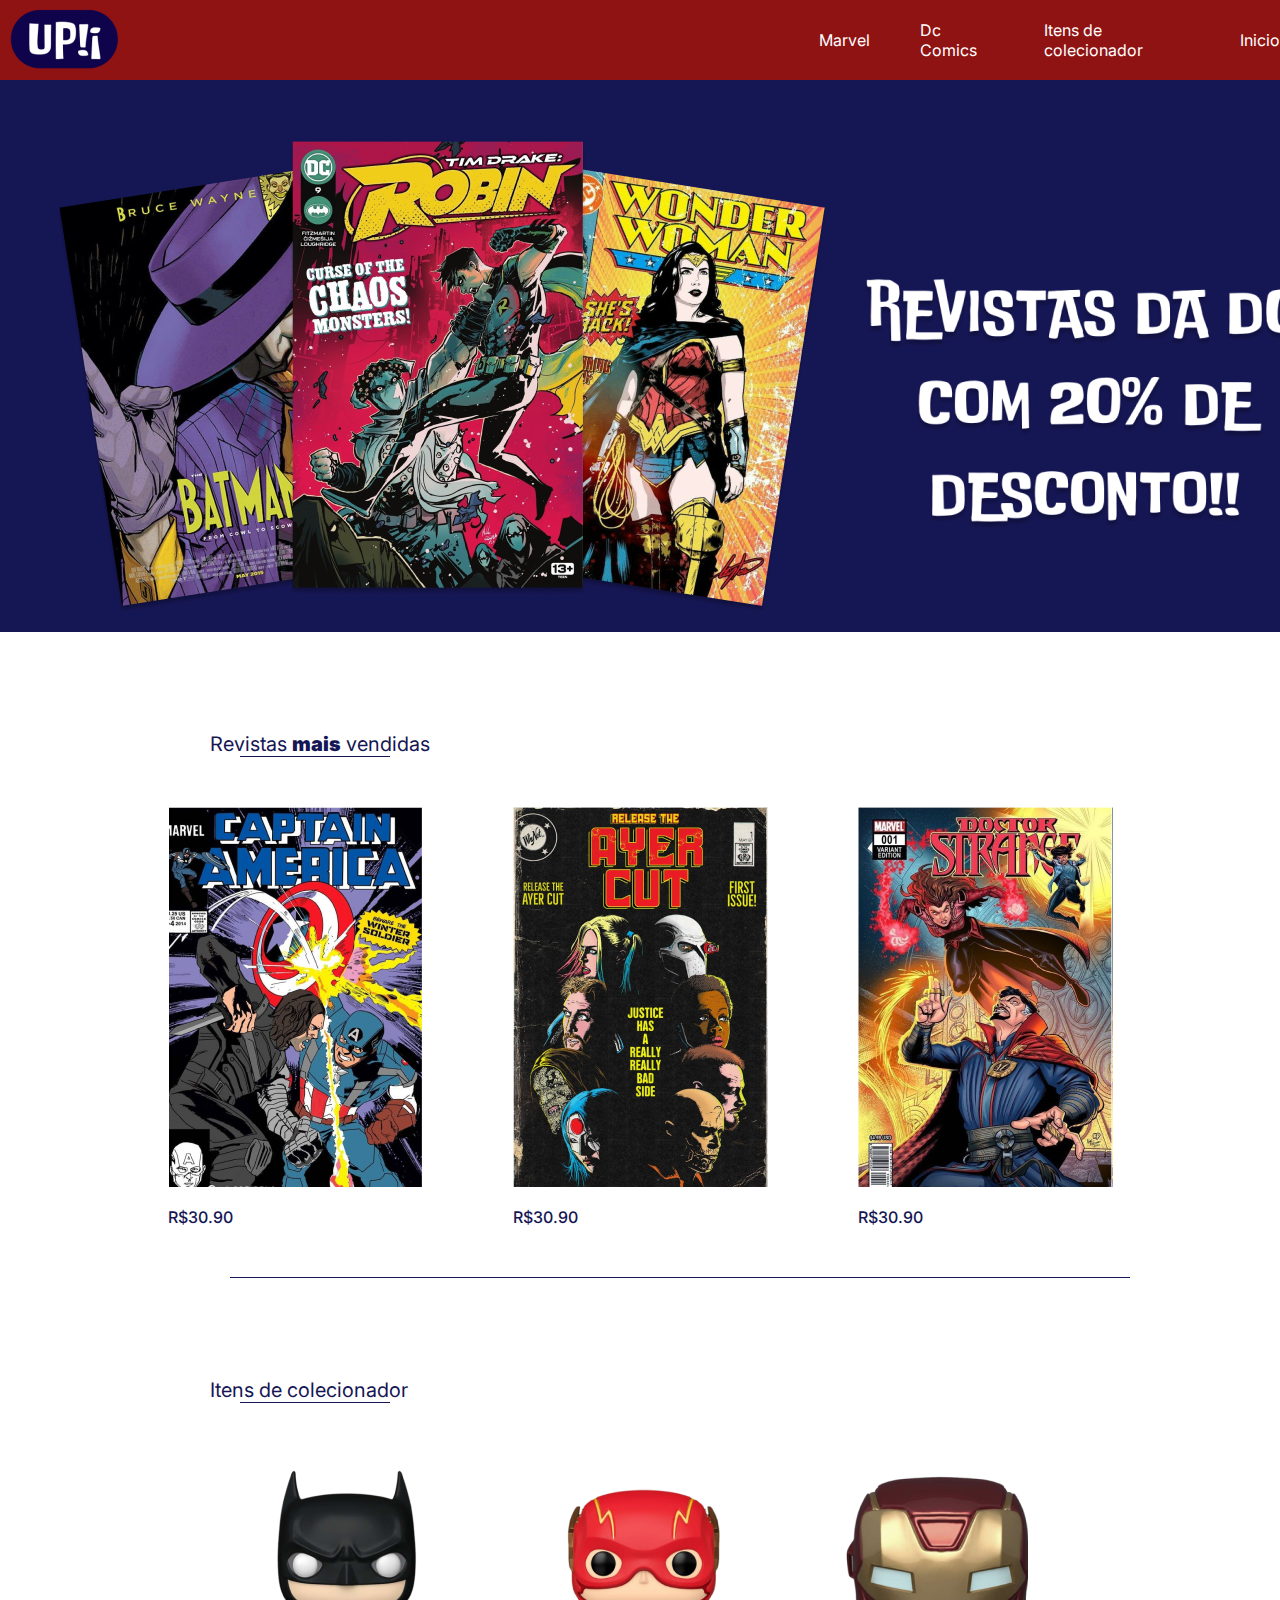
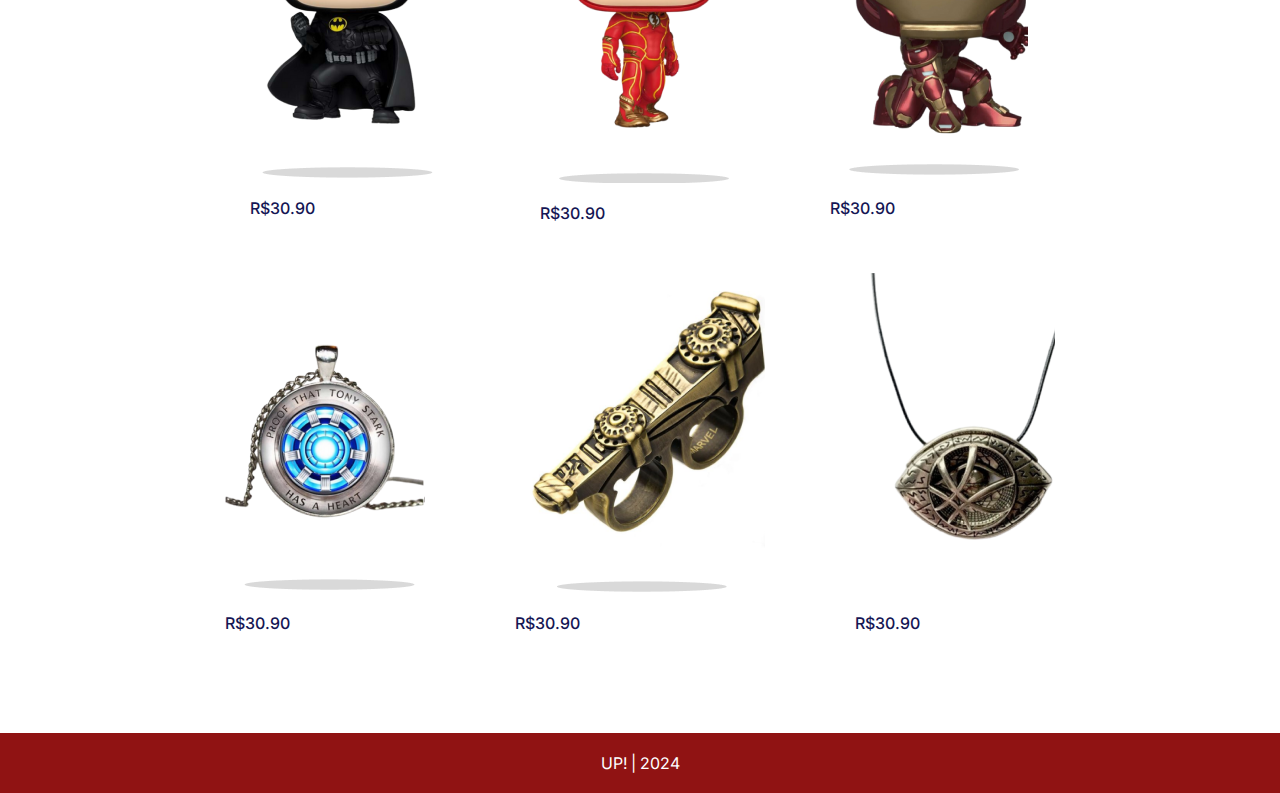
<file: index.html>
<!DOCTYPE html>
<html lang="pt-br">
<head>
    <meta charset="UTF-8">
    <meta name="viewport" content="width=device-width, initial-scale=1.0">
    <title>UP</title>
    <link rel="stylesheet" href="style.css">
</head>
<body>
    <header>
        <img src="img/logo.png" alt="" class="logo">
        <a href="marvel.html" class="menu">Marvel</a>
        <a href="dc.html" class="menu">Dc Comics</a>
        <a href="#02" class="menu">Itens de colecionador</a>
        <a href="index.html">Inicio</a>
    </header>

    <div class="banner"></div>

    <section id="01">

        <div class="title1">
            <p>Revistas <span>mais</span> vendidas</p>
            <div class="linha"></div>
        </div>

    </section>

    <section class="maisVen">
        <div class="venda">
        <div class="revista"></div>
        <p class="preco">R$30.90</p>
    </div>

    <div class="venda">
        <div class="revista1"></div>
        <p class="preco">R$30.90</p>
    </div>

    <div class="venda">
        <div class="revista2"></div>
        <p class="preco">R$30.90</p>
    </div>
    </section>

    <div class="linhas"></div>

    <div class="title1">
        <p>Itens de colecionador</p>
        <div class="linha"></div>
    </div>

    <section class="colecionador" id="02">
        <div class="venda">
            <div class="item"></div>
            <p class="preco">R$30.90</p>
        </div>
    
        <div class="venda">
            <div class="item1"></div>
            <p class="preco">R$30.90</p>
        </div>
    
        <div class="venda">
            <div class="item2"></div>
            <p class="preco">R$30.90</p>
        </div>

    </section>

    <section class="colecionador">
        <div class="venda">
            <div class="item3"></div>
            <p class="preco">R$30.90</p>
        </div>
    
        <div class="venda">
            <div class="item4"></div>
            <p class="preco">R$30.90</p>
        </div>
    
        <div class="venda">
            <div class="item5"></div>
            <p class="preco">R$30.90</p>
        </div>

    </section>

    <footer> UP! | 2024 </footer>
</body>
</html>
</file>
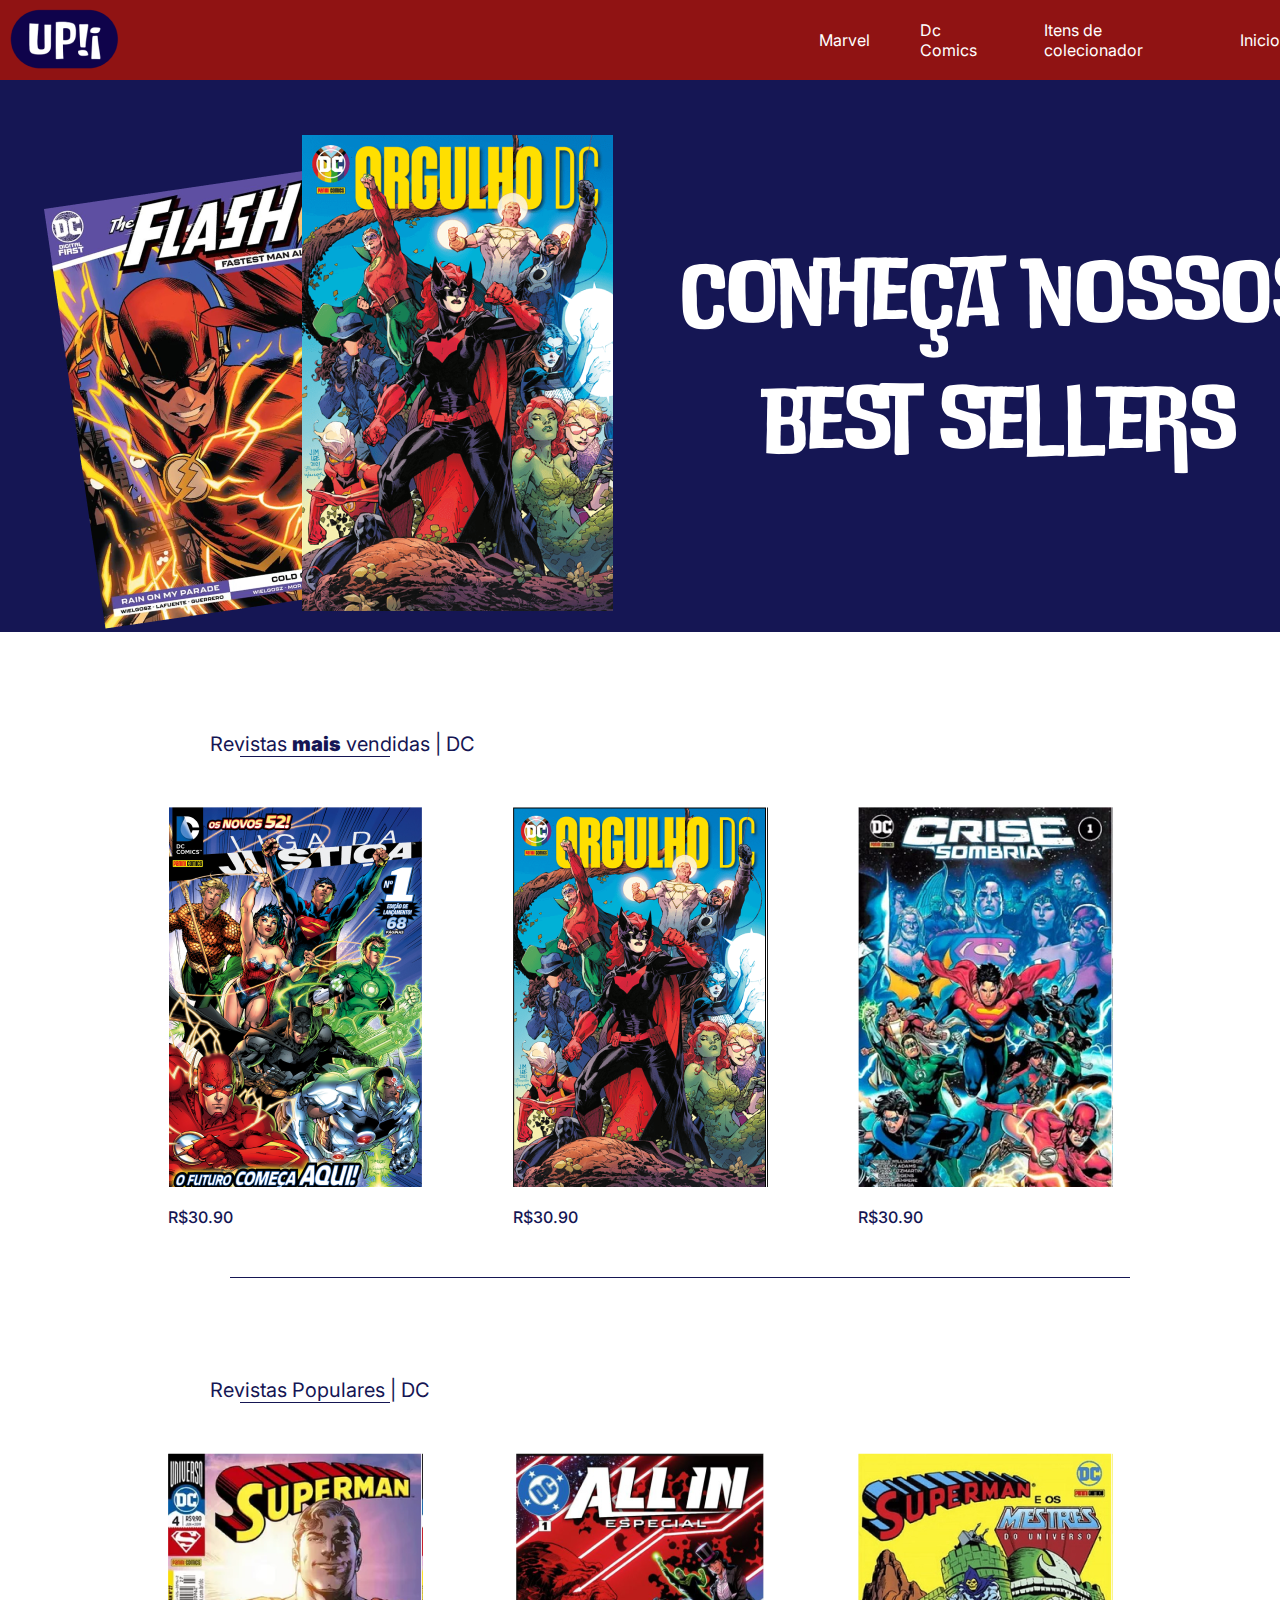
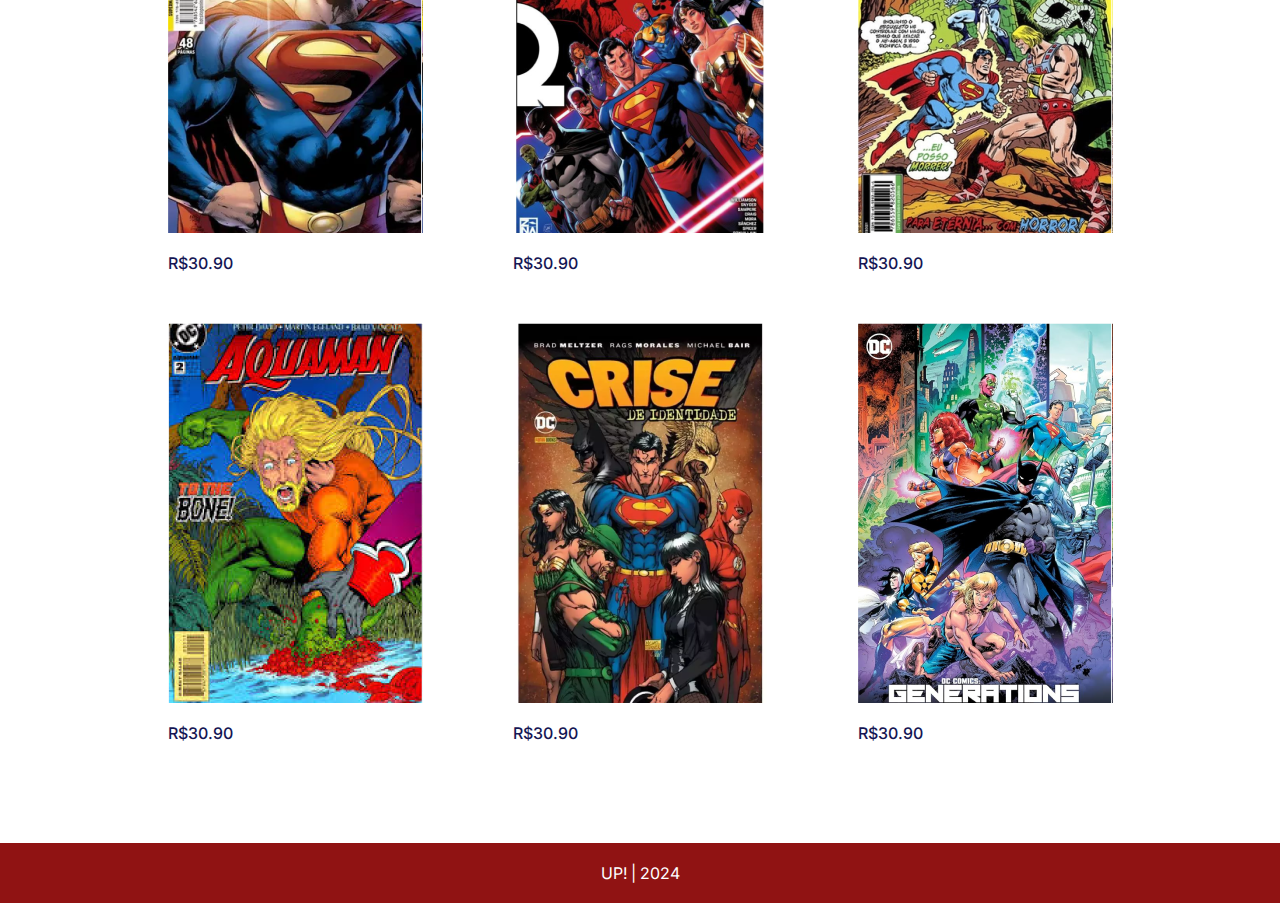
<file: dc.html>
<!DOCTYPE html>
<html lang="pt-br">
<head>
    <meta charset="UTF-8">
    <meta name="viewport" content="width=device-width, initial-scale=1.0">
    <title>DC</title>
    <link rel="stylesheet" href="dc.css">
</head>
<body>
    <header>
        <img src="img/logo.png" alt="" class="logo">
        <a href="marvel.html" class="menu">Marvel</a>
        <a href="dc.html" class="menu">Dc Comics</a>
        <a href="" class="menu">Itens de colecionador</a>
        <a href="index.html">Inicio</a>
    </header>

    <div class="banner"></div>
</body>

<section id="01">

    <div class="title1">
        <p>Revistas <span>mais</span> vendidas | DC </p>
        <div class="linha"></div>
    </div>

</section>

<section class="maisVen">
    <div class="venda">
    <div class="revista"></div>
    <p class="preco">R$30.90</p>
</div>

<div class="venda">
    <div class="revista1"></div>
    <p class="preco">R$30.90</p>
</div>

<div class="venda">
    <div class="revista2"></div>
    <p class="preco">R$30.90</p>
</div>
</section>

<div class="linhas"></div>


<div class="title1">
    <p>Revistas Populares | DC </p>
    <div class="linha"></div>
</div>

<section class="maisVen">
    <div class="venda">
    <div class="revista3"></div>
    <p class="preco">R$30.90</p>
</div>

<div class="venda">
    <div class="revista4"></div>
    <p class="preco">R$30.90</p>
</div>

<div class="venda">
    <div class="revista5"></div>
    <p class="preco">R$30.90</p>
</div>
</section>

<section class="maisVen">
    <div class="venda">
    <div class="revista6"></div>
    <p class="preco">R$30.90</p>
</div>

<div class="venda">
    <div class="revista7"></div>
    <p class="preco">R$30.90</p>
</div>

<div class="venda">
    <div class="revista8"></div>
    <p class="preco">R$30.90</p>
</div>
</section>

<footer> UP! | 2024 </footer>
</body>
</html>
</file>
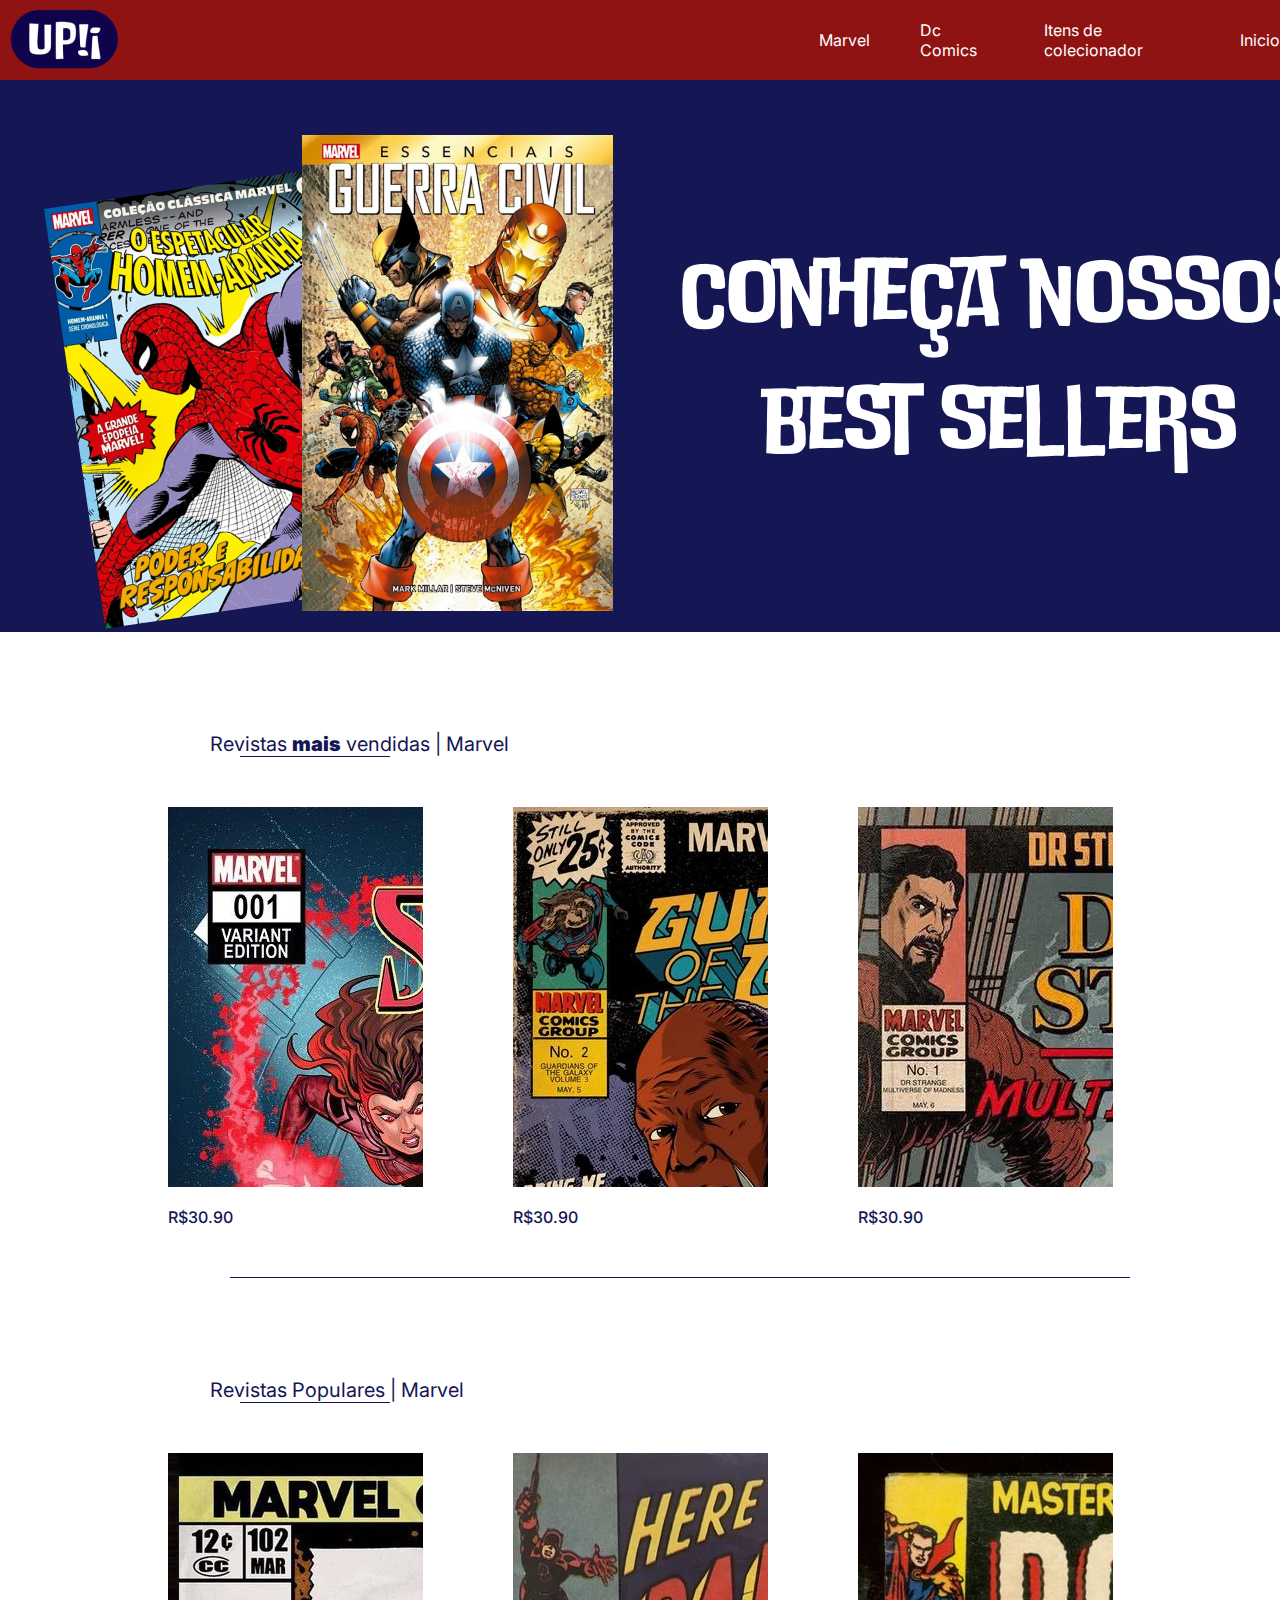
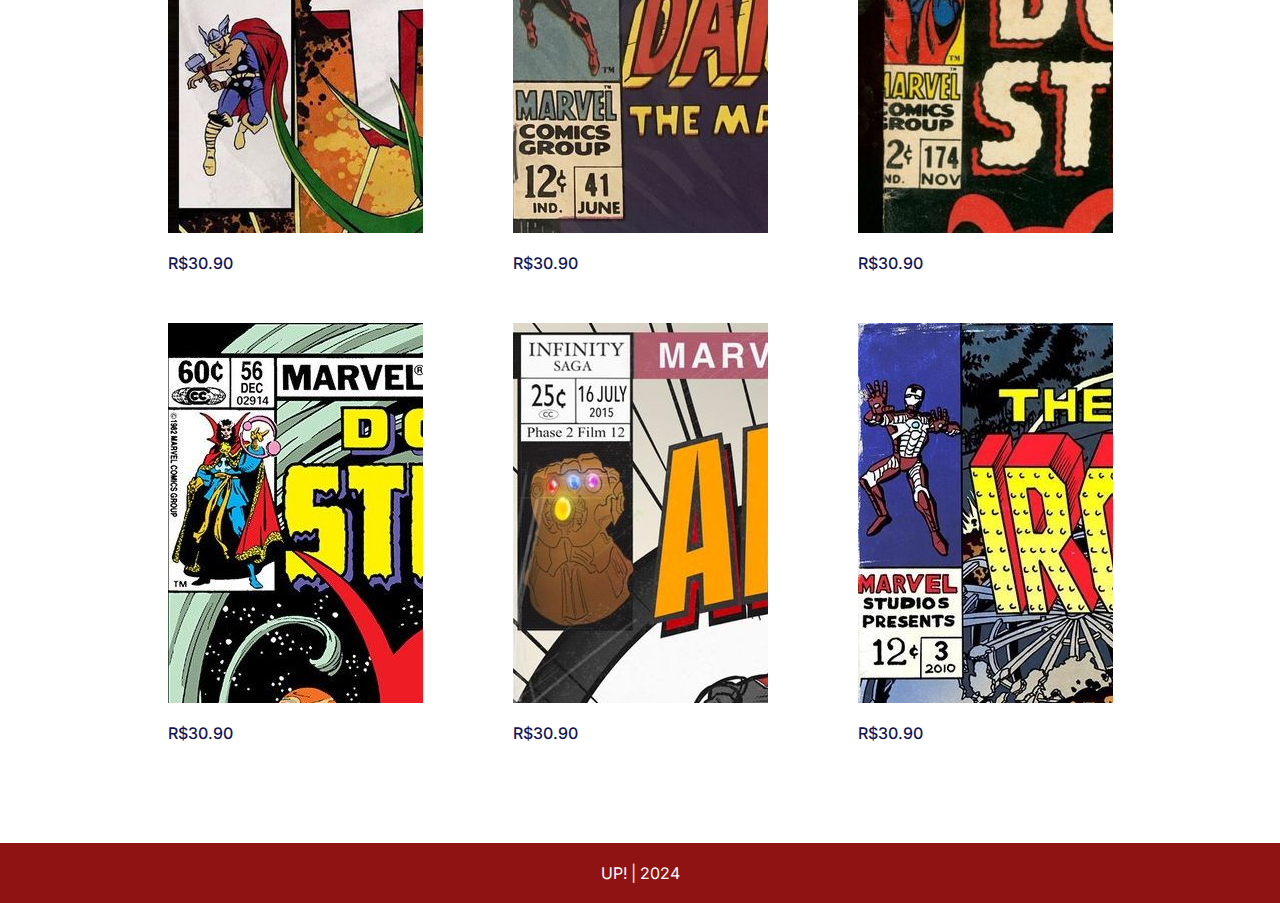
<file: marvel.html>
<!DOCTYPE html>
<html lang="pt-br">
<head>
    <meta charset="UTF-8">
    <meta name="viewport" content="width=device-width, initial-scale=1.0">
    <title>Marvel</title>
    <link rel="stylesheet" href="marvel.css">
</head>
<body>
    <header>
        <img src="img/logo.png" alt="" class="logo">
        <a href="" class="menu">Marvel</a>
        <a href="dc.html" class="menu">Dc Comics</a>
        <a href="" class="menu">Itens de colecionador</a>
        <a href="index.html">Inicio</a>
    </header>

    <div class="banner"></div>
</body>

<section id="01">

    <div class="title1">
        <p>Revistas <span>mais</span> vendidas | Marvel </p>
        <div class="linha"></div>
    </div>

</section>

<section class="maisVen">
    <div class="venda">
    <div class="revista"></div>
    <p class="preco">R$30.90</p>
</div>

<div class="venda">
    <div class="revista1"></div>
    <p class="preco">R$30.90</p>
</div>

<div class="venda">
    <div class="revista2"></div>
    <p class="preco">R$30.90</p>
</div>
</section>

<div class="linhas"></div>


<div class="title1">
    <p>Revistas Populares | Marvel </p>
    <div class="linha"></div>
</div>

<section class="maisVen">
    <div class="venda">
    <div class="revista3"></div>
    <p class="preco">R$30.90</p>
</div>

<div class="venda">
    <div class="revista4"></div>
    <p class="preco">R$30.90</p>
</div>

<div class="venda">
    <div class="revista5"></div>
    <p class="preco">R$30.90</p>
</div>
</section>

<section class="maisVen">
    <div class="venda">
    <div class="revista6"></div>
    <p class="preco">R$30.90</p>
</div>

<div class="venda">
    <div class="revista7"></div>
    <p class="preco">R$30.90</p>
</div>

<div class="venda">
    <div class="revista8"></div>
    <p class="preco">R$30.90</p>
</div>
</section>

<footer> UP! | 2024 </footer>
</body>
</html>
</file>
<file: style.css>
*{
    border: 0px;
    margin: 0px;
    padding: 0px;
}

@font-face {
    font-family: inter;
    src: url(font/Inter-VariableFont_opsz\,wght.ttf);
}

header{
    height: 80px;
    display: flex;
    background-color: #901313;
    font-family: inter;
    color: white;
    align-items: center;
}

.logo{
    margin-right: 640px;
    margin-top: 20px;
}

a{
    font-family: inter;
    color: white;
    margin-left: 50px;
    cursor: pointer;
    text-decoration: none;
}

.banner{
    background-image: url(img/banner1.png);
    height: 552px;
    width: auto;
}

/* section id 01 */

.title1{
    font-family: inter;
    color: #151654;
    margin-top: 100px;
    font-size: 20px;
    margin-left: 210px;
}

.linha{
    height: 1px;
    width: 150px;
    background-color: #151654;
    margin-left: 30px;
}

span{
font-weight: 900;
}


/* prod */

.revista{
    background-image: url(img/rev1.png);
    height: 380px;
    width:255px;
}

.revista1{
    background-image: url(img/rev3.png);
    height: 380px;
    width:255px;
}

.revista2{
    background-image: url(img/rev2.png);
    height: 380px;
    width:255px;
}

.preco{
    color: #151654;
    font-family: inter;
    margin-top: 20px;
    font-weight: 500;
}

.venda{
display: flex;
flex-direction: column;
margin-left: 45px;
margin-right: 45px;

}

.maisVen{
    display: flex;
    justify-content: center;
    align-items: center;
    margin-top: 50px;
}

.linhas{
    height: 1px;
    width:900px;
    background-color: #151654;
    margin-left: 230px;
    margin-top: 50px;
}


/* cole */

.colecionador{
    display: flex;
    justify-content: center;
    align-items: center;
    margin-top: 50px;
}

.item{
    background-image: url(img/item.png);
    height: 320px;
    width:200px; 
}

.item1{
    background-image: url(img/item3.png);
    height: 330px;
    width:200px; 
}

.item2{
    background-image: url(img/item2.png);
    height: 320px;
    width:200px; 
}

.item3{
    background-image: url(img/item1.png);
    height: 320px;
    width:200px; 
}

.item4{
    background-image: url(img/item4.png);
    height: 320px;
    width:250px; 
}

.item5{
    background-image: url(img/item5.png);
    height: 320px;
    width:200px; 
}

footer{
    height: 60px;
    background-color: #901313;
    display: flex;
    justify-content: center;
    align-items: center;
    color: white;
    font-family: inter;
    margin-top: 100px;
}


html{
    scroll-behavior: smooth;
}
</file>
<file: dc.css>
*{
    border: 0px;
    margin: 0px;
    padding: 0px;
}

@font-face {
    font-family: inter;
    src: url(font/Inter-VariableFont_opsz\,wght.ttf);
}

header{
    height: 80px;
    display: flex;
    background-color: #901313;
    font-family: inter;
    color: white;
    align-items: center;
}

.logo{
    margin-right: 640px;
    margin-top: 20px;
}

a{
    font-family: inter;
    color: white;
    margin-left: 50px;
    cursor: pointer;
    text-decoration: none;
}

.banner{
    background-image: url(imgDC/banner.png);
    height: 552px;
    width: auto;
}


.title1{
    font-family: inter;
    color: #151654;
    margin-top: 100px;
    font-size: 20px;
    margin-left: 210px;
}

.linha{
    height: 1px;
    width: 150px;
    background-color: #151654;
    margin-left: 30px;
}

span{
font-weight: 900;
}

.revista{
    background-image: url(imgDC/img1.png);
    height: 380px;
    width:255px;
}

.revista1{
    background-image: url(imgDC/img3.png);
    height: 380px;
    width:255px;
}

.revista2{
    background-image: url(imgDC/img2.png);
    height: 380px;
    width:255px;
}

.preco{
    color: #151654;
    font-family: inter;
    margin-top: 20px;
    font-weight: 500;
}

.venda{
display: flex;
flex-direction: column;
margin-left: 45px;
margin-right: 45px;

}

.maisVen{
    display: flex;
    justify-content: center;
    align-items: center;
    margin-top: 50px;
}

.linhas{
    height: 1px;
    width:900px;
    background-color: #151654;
    margin-left: 230px;
    margin-top: 50px;
}


footer{
    height: 60px;
    background-color: #901313;
    display: flex;
    justify-content: center;
    align-items: center;
    color: white;
    font-family: inter;
    margin-top: 100px;
}


html{
    scroll-behavior: smooth;
}


.revista3{
    background-image: url(imgDC/img4.png);
    height: 380px;
    width:255px;
}

.revista4{
    background-image: url(imgDC/img5.png);
    height: 380px;
    width:255px;
}

.revista5{
    background-image: url(imgDC/img6.png);
    height: 380px;
    width:255px;
}

.revista6{
    background-image: url(imgDC/img7.png);
    height: 380px;
    width:255px;
}

.revista7{
    background-image: url(imgDC/img8.png);
    height: 380px;
    width:255px;
}

.revista8{
    background-image: url(imgDC/img9.png);
    height: 380px;
    width:255px;
}
</file>
<file: marvel.css>
*{
    border: 0px;
    margin: 0px;
    padding: 0px;
}

@font-face {
    font-family: inter;
    src: url(font/Inter-VariableFont_opsz\,wght.ttf);
}

header{
    height: 80px;
    display: flex;
    background-color: #901313;
    font-family: inter;
    color: white;
    align-items: center;
}

.logo{
    margin-right: 640px;
    margin-top: 20px;
}

a{
    font-family: inter;
    color: white;
    margin-left: 50px;
    cursor: pointer;
    text-decoration: none;
}

.banner{
    background-image: url(imgM/oi.png);
    height: 552px;
    width: auto;
}


.title1{
    font-family: inter;
    color: #151654;
    margin-top: 100px;
    font-size: 20px;
    margin-left: 210px;
}

.linha{
    height: 1px;
    width: 150px;
    background-color: #151654;
    margin-left: 30px;
}

span{
font-weight: 900;
}

.revista{
    background-image: url(imgM/img1.png);
    height: 380px;
    width:255px;
}

.revista1{
    background-image: url(imgM/img3.png);
    height: 380px;
    width:255px;
}

.revista2{
    background-image: url(imgM/img2.png);
    height: 380px;
    width:255px;
}

.preco{
    color: #151654;
    font-family: inter;
    margin-top: 20px;
    font-weight: 500;
}

.venda{
display: flex;
flex-direction: column;
margin-left: 45px;
margin-right: 45px;

}

.maisVen{
    display: flex;
    justify-content: center;
    align-items: center;
    margin-top: 50px;
}

.linhas{
    height: 1px;
    width:900px;
    background-color: #151654;
    margin-left: 230px;
    margin-top: 50px;
}


footer{
    height: 60px;
    background-color: #901313;
    display: flex;
    justify-content: center;
    align-items: center;
    color: white;
    font-family: inter;
    margin-top: 100px;
}


html{
    scroll-behavior: smooth;
}


.revista3{
    background-image: url(imgM/img4.png);
    height: 380px;
    width:255px;
}

.revista4{
    background-image: url(imgM/img5.png);
    height: 380px;
    width:255px;
}

.revista5{
    background-image: url(imgM/img6.png);
    height: 380px;
    width:255px;
}

.revista6{
    background-image: url(imgM/img7.png);
    height: 380px;
    width:255px;
}

.revista7{
    background-image: url(imgM/img8.png);
    height: 380px;
    width:255px;
}

.revista8{
    background-image: url(imgM/img9.png);
    height: 380px;
    width:255px;
}

img{
    background-position: center;
    background-size: cover;
    background-repeat: no-repeat;
}
</file>
